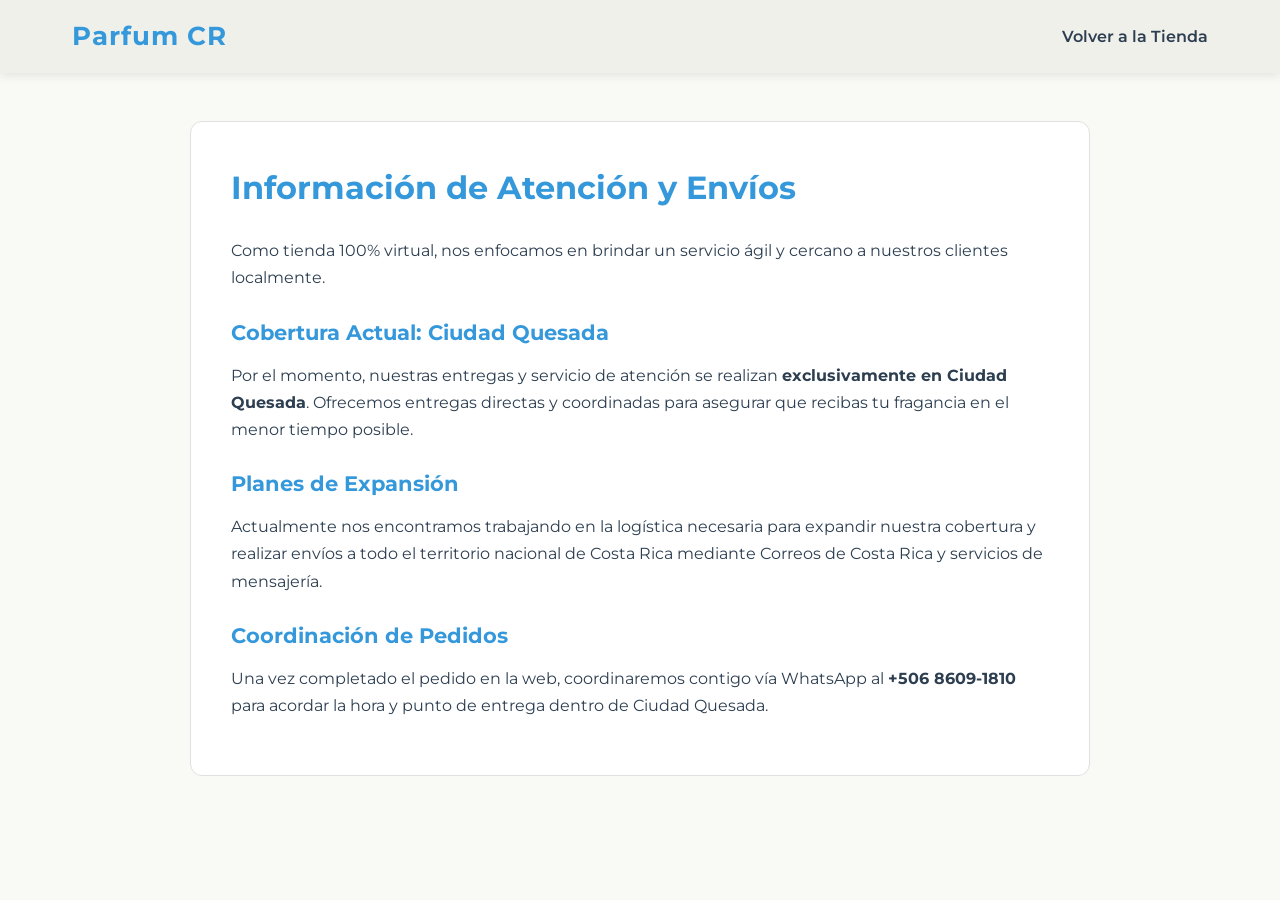
<file: envios.html>
<!DOCTYPE html>
<html lang="es">
<head>
    <meta charset="UTF-8">
    <meta name="viewport" content="width=device-width, initial-scale=1.0">
    <title>Información de Envíos - Parfum CR</title>
    <link href="https://fonts.googleapis.com/css2?family=Montserrat:wght@400;600;700&display=swap" rel="stylesheet">
    <link rel="stylesheet" href="style.css">
</head>
<body>
    <header>
        <nav>
            <a class="logo" href="index.html">Parfum CR</a>
            <ul class="nav-links">
                <li><a href="index.html">Volver a la Tienda</a></li>
            </ul>
        </nav>
    </header>

    <main class="info-page-section">
        <h1>Información de Atención y Envíos</h1>
        <p>Como tienda 100% virtual, nos enfocamos en brindar un servicio ágil y cercano a nuestros clientes localmente.</p>
        
        <h2>Cobertura Actual: Ciudad Quesada</h2>
        <p>Por el momento, nuestras entregas y servicio de atención se realizan <strong>exclusivamente en Ciudad Quesada</strong>. Ofrecemos entregas directas y coordinadas para asegurar que recibas tu fragancia en el menor tiempo posible.</p>

        <h2>Planes de Expansión</h2>
        <p>Actualmente nos encontramos trabajando en la logística necesaria para expandir nuestra cobertura y realizar envíos a todo el territorio nacional de Costa Rica mediante Correos de Costa Rica y servicios de mensajería.</p>

        <h2>Coordinación de Pedidos</h2>
        <p>Una vez completado el pedido en la web, coordinaremos contigo vía WhatsApp al <strong>+506 8609-1810</strong> para acordar la hora y punto de entrega dentro de Ciudad Quesada.</p>
    </main>

</body>
</html>
</file>
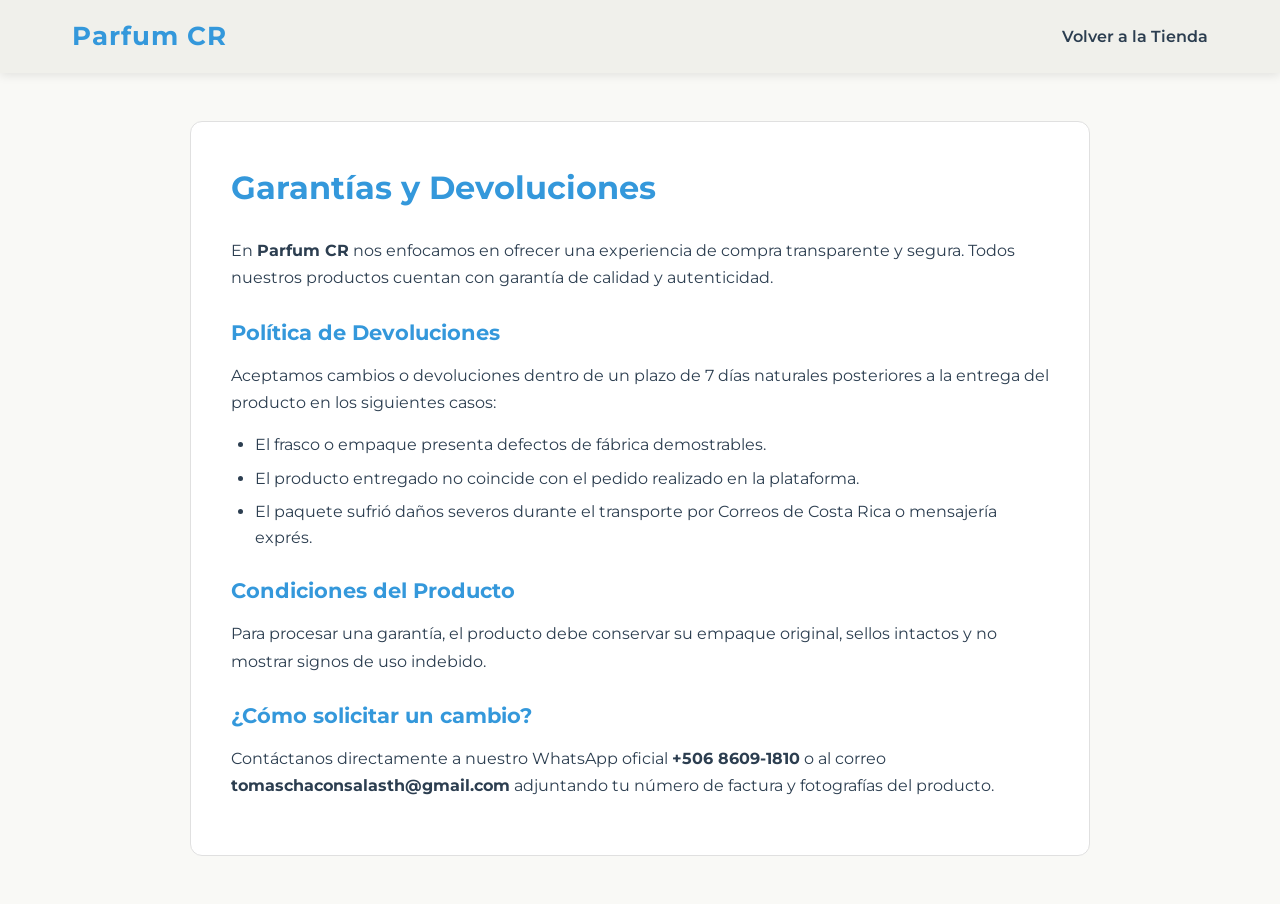
<file: garantias.html>
<!DOCTYPE html>
<html lang="es">
<head>
    <meta charset="UTF-8">
    <meta name="viewport" content="width=device-width, initial-scale=1.0">
    <title>Garantías y Devoluciones - Parfum CR</title>
    <link href="https://fonts.googleapis.com/css2?family=Montserrat:wght@400;600;700&display=swap" rel="stylesheet">
    <link rel="stylesheet" href="style.css">
</head>
<body>
    <header>
        <nav>
            <a class="logo" href="index.html">Parfum CR</a>
            <ul class="nav-links">
                <li><a href="index.html">Volver a la Tienda</a></li>
            </ul>
        </nav>
    </header>

    <main class="info-page-section">
        <h1>Garantías y Devoluciones</h1>
        <p>En <strong>Parfum CR</strong> nos enfocamos en ofrecer una experiencia de compra transparente y segura. Todos nuestros productos cuentan con garantía de calidad y autenticidad.</p>
        
        <h2>Política de Devoluciones</h2>
        <p>Aceptamos cambios o devoluciones dentro de un plazo de 7 días naturales posteriores a la entrega del producto en los siguientes casos:</p>
        <ul>
            <li>El frasco o empaque presenta defectos de fábrica demostrables.</li>
            <li>El producto entregado no coincide con el pedido realizado en la plataforma.</li>
            <li>El paquete sufrió daños severos durante el transporte por Correos de Costa Rica o mensajería exprés.</li>
        </ul>

        <h2>Condiciones del Producto</h2>
        <p>Para procesar una garantía, el producto debe conservar su empaque original, sellos intactos y no mostrar signos de uso indebido.</p>

        <h2>¿Cómo solicitar un cambio?</h2>
        <p>Contáctanos directamente a nuestro WhatsApp oficial <strong>+506 8609-1810</strong> o al correo <strong>tomaschaconsalasth@gmail.com</strong> adjuntando tu número de factura y fotografías del producto.</p>
    </main>

</body>
</html>
</file>
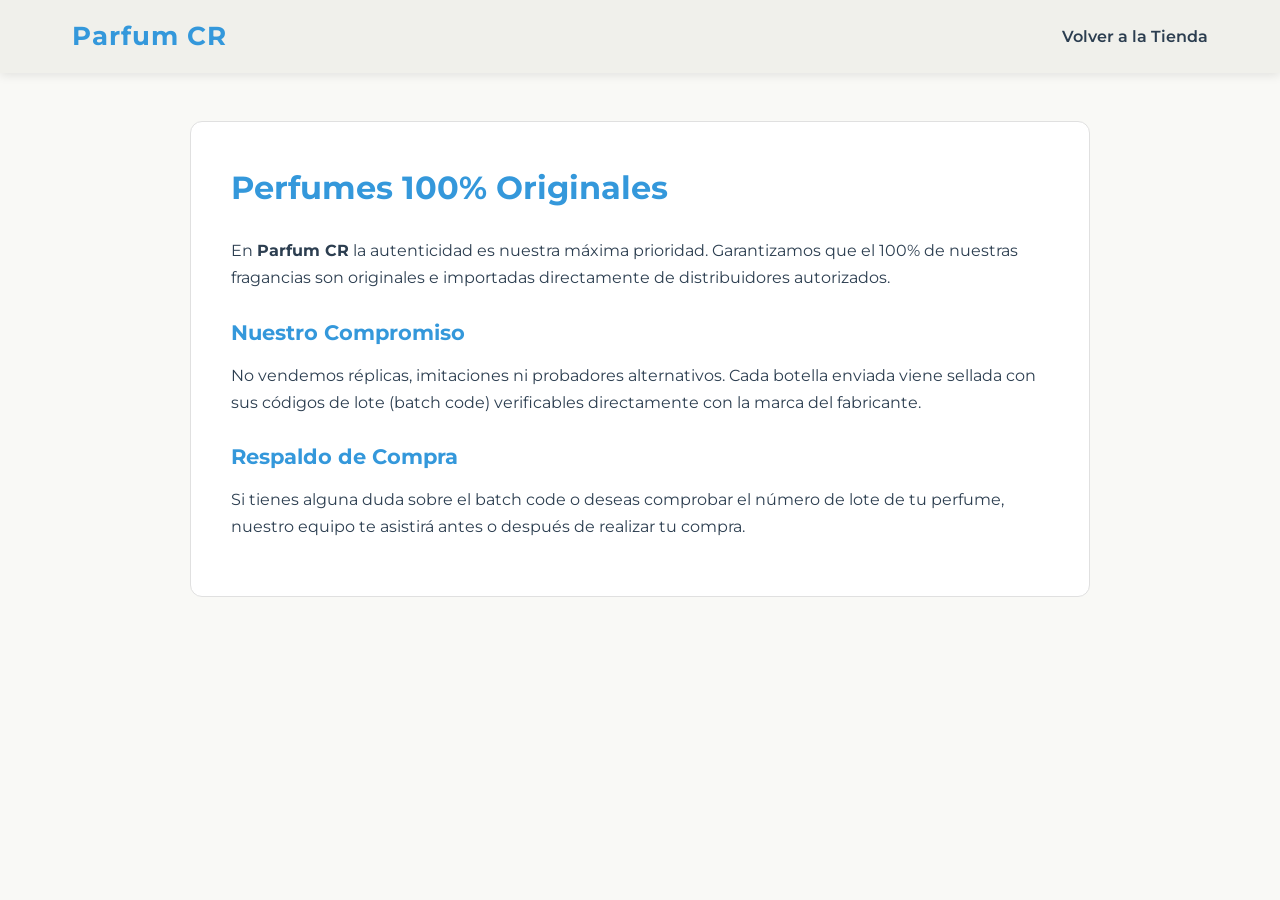
<file: originales.html>
<!DOCTYPE html>
<html lang="es">
<head>
    <meta charset="UTF-8">
    <meta name="viewport" content="width=device-width, initial-scale=1.0">
    <title>Perfumes 100% Originales - Parfum CR</title>
    <link href="https://fonts.googleapis.com/css2?family=Montserrat:wght@400;600;700&display=swap" rel="stylesheet">
    <link rel="stylesheet" href="style.css">
</head>
<body>
    <header>
        <nav>
            <a class="logo" href="index.html">Parfum CR</a>
            <ul class="nav-links">
                <li><a href="index.html">Volver a la Tienda</a></li>
            </ul>
        </nav>
    </header>

    <main class="info-page-section">
        <h1>Perfumes 100% Originales</h1>
        <p>En <strong>Parfum CR</strong> la autenticidad es nuestra máxima prioridad. Garantizamos que el 100% de nuestras fragancias son originales e importadas directamente de distribuidores autorizados.</p>
        
        <h2>Nuestro Compromiso</h2>
        <p>No vendemos réplicas, imitaciones ni probadores alternativos. Cada botella enviada viene sellada con sus códigos de lote (batch code) verificables directamente con la marca del fabricante.</p>

        <h2>Respaldo de Compra</h2>
        <p>Si tienes alguna duda sobre el batch code o deseas comprobar el número de lote de tu perfume, nuestro equipo te asistirá antes o después de realizar tu compra.</p>
    </main>

</body>
</html>
</file>
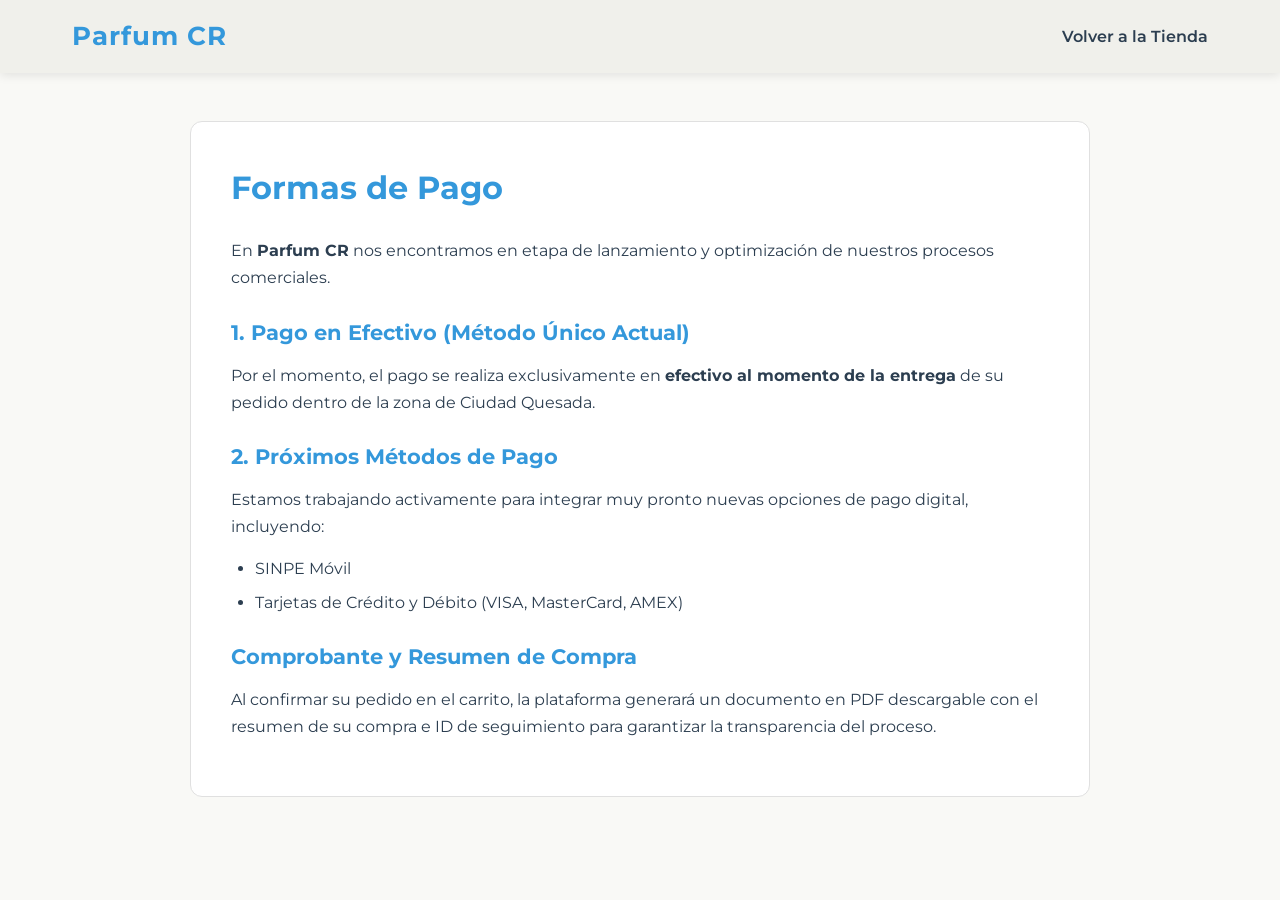
<file: pagos.html>
<!DOCTYPE html>
<html lang="es">
<head>
    <meta charset="UTF-8">
    <meta name="viewport" content="width=device-width, initial-scale=1.0">
    <title>Formas de Pago - Parfum CR</title>
    <link href="https://fonts.googleapis.com/css2?family=Montserrat:wght@400;600;700&display=swap" rel="stylesheet">
    <link rel="stylesheet" href="style.css">
</head>
<body>
    <header>
        <nav>
            <a class="logo" href="index.html">Parfum CR</a>
            <ul class="nav-links">
                <li><a href="index.html">Volver a la Tienda</a></li>
            </ul>
        </nav>
    </header>

    <main class="info-page-section">
        <h1>Formas de Pago</h1>
        <p>En <strong>Parfum CR</strong> nos encontramos en etapa de lanzamiento y optimización de nuestros procesos comerciales.</p>
        
        <h2>1. Pago en Efectivo (Método Único Actual)</h2>
        <p>Por el momento, el pago se realiza exclusivamente en <strong>efectivo al momento de la entrega</strong> de su pedido dentro de la zona de Ciudad Quesada.</p>

        <h2>2. Próximos Métodos de Pago</h2>
        <p>Estamos trabajando activamente para integrar muy pronto nuevas opciones de pago digital, incluyendo:</p>
        <ul>
            <li>SINPE Móvil</li>
            <li>Tarjetas de Crédito y Débito (VISA, MasterCard, AMEX)</li>
        </ul>

        <h2>Comprobante y Resumen de Compra</h2>
        <p>Al confirmar su pedido en el carrito, la plataforma generará un documento en PDF descargable con el resumen de su compra e ID de seguimiento para garantizar la transparencia del proceso.</p>
    </main>

</body>
</html>
</file>
<file: style.css>
/* Parfum CR - Sistema de Temas y Variables */
:root {
    /* TEMA CLARO (Blanco Hueso) - POR DEFECTO */
    --bg-main: #F9F9F6;
    --bg-card: #FFFFFF;
    --bg-header: #F0F0EB;
    --text-main: #2C3E50;
    --text-muted: #7F8C8D;
    --border-color: #E0E0E0;
    --primary: #3498db;
    --primary-hover: #2980b9;
    --input-bg: #FFFFFF;
    --btn-text: #FFFFFF;
    --hero-bg-1: #e0e0e0;
    --hero-bg-2: #f9f9f6;
    --footer-bg: #1e2530;
    --footer-text: #e2e8f0;
}

body.dark-mode {
    /* TEMA OSCURO */
    --bg-main: #0f1419;
    --bg-card: #1e2936;
    --bg-header: #1e2936;
    --text-main: #e8e8e8;
    --text-muted: #95a5a6;
    --border-color: #2c3e50;
    --primary: #3498db;
    --primary-hover: #2980b9;
    --input-bg: #0f1419;
    --btn-text: #FFFFFF;
    --hero-bg-1: #2c3e50;
    --hero-bg-2: #34495e;
    --footer-bg: #0a0d12;
    --footer-text: #e2e8f0;
}

* {
    margin: 0;
    padding: 0;
    box-sizing: border-box;
}

body {
    font-family: 'Montserrat', Arial, sans-serif;
    background: var(--bg-main);
    color: var(--text-main);
    line-height: 1.6;
    transition: background 0.3s, color 0.3s;
}

/* === HEADER Y NAVEGACIÓN === */
header {
    background: var(--bg-header);
    box-shadow: 0 2px 10px rgba(0, 0, 0, 0.1);
    position: sticky;
    top: 0;
    z-index: 100;
    transition: background 0.3s;
}

nav {
    display: flex;
    justify-content: space-between;
    align-items: center;
    max-width: 1200px;
    margin: 0 auto;
    padding: 1rem 2rem;
    flex-wrap: wrap;
    gap: 1rem;
}

.logo {
    font-weight: 700;
    font-size: 1.6rem;
    color: var(--primary);
    text-decoration: none;
    letter-spacing: 1px;
}

.search-container input {
    padding: 0.5rem 1rem;
    border-radius: 20px;
    border: 1px solid var(--border-color);
    background: var(--input-bg);
    color: var(--text-main);
    width: 250px;
    outline: none;
}

.search-container input:focus {
    border-color: var(--primary);
}

.nav-links {
    display: flex;
    gap: 1.5rem;
    list-style: none;
}

.nav-links a {
    color: var(--text-main);
    text-decoration: none;
    font-weight: 600;
    transition: color 0.3s;
}

.nav-links a:hover {
    color: var(--primary);
}

.nav-actions {
    display: flex;
    gap: 1rem;
    align-items: center;
}

/* Interruptor de Tema */
.theme-switch {
    position: relative;
    display: inline-block;
    width: 50px;
    height: 24px;
}
.theme-switch input {
    opacity: 0;
    width: 0;
    height: 0;
}
.slider {
    position: absolute;
    cursor: pointer;
    top: 0; left: 0; right: 0; bottom: 0;
    background-color: #ccc;
    transition: .4s;
    border-radius: 24px;
}
.slider:before {
    position: absolute;
    content: "";
    height: 18px;
    width: 18px;
    left: 3px;
    bottom: 3px;
    background-color: white;
    transition: .4s;
    border-radius: 50%;
}
input:checked + .slider {
    background-color: var(--primary);
}
input:checked + .slider:before {
    transform: translateX(26px);
}

.btn-auth, .btn-primary {
    background: var(--primary);
    color: var(--btn-text);
    border: none;
    padding: 0.6rem 1.2rem;
    border-radius: 6px;
    font-weight: 600;
    cursor: pointer;
    transition: background 0.3s;
}

.btn-auth:hover, .btn-primary:hover {
    background: var(--primary-hover);
}

.btn-logout {
    background: #e74c3c;
    color: white;
    border: none;
    padding: 0.5rem 1rem;
    border-radius: 6px;
    cursor: pointer;
}

#cart-btn {
    background: var(--bg-card);
    border: 1px solid var(--border-color);
    padding: 0.5rem 1rem;
    border-radius: 8px;
    cursor: pointer;
    position: relative;
    color: var(--text-main);
}

#cart-count {
    background: #e74c3c;
    color: white;
    border-radius: 50%;
    padding: 2px 7px;
    font-size: 0.75rem;
    font-weight: 700;
    position: absolute;
    top: -8px;
    right: -8px;
}

/* === HERO SECTION === */
.hero-section {
    background: linear-gradient(135deg, var(--hero-bg-1) 0%, var(--hero-bg-2) 100%);
    padding: 5rem 2rem;
    text-align: center;
}
.hero-section h1 { color: var(--primary); margin-bottom: 1rem; }

/* === GRID PRODUCTOS === */
#catalogo { padding: 3rem 2rem; max-width: 1200px; margin: 0 auto; }
#catalogo h2 { text-align: center; color: var(--primary); margin-bottom: 2rem; font-size: 2rem; }

.product-grid {
    display: grid;
    gap: 2rem;
    grid-template-columns: repeat(auto-fit, minmax(280px, 1fr));
}

.product-card {
    background: var(--bg-card);
    border-radius: 12px;
    padding: 1.5rem;
    text-align: center;
    border: 1px solid var(--border-color);
    transition: transform 0.3s;
}

.product-card:hover { transform: translateY(-5px); border-color: var(--primary); }
.product-card img { width: 100%; height: 220px; object-fit: cover; border-radius: 8px; margin-bottom: 1rem; }
.product-card h3 { color: var(--text-main); margin-bottom: 0.5rem; }
.product-card p { color: var(--primary); font-weight: bold; font-size: 1.2rem; margin-bottom: 1rem; }

.product-actions { display: flex; gap: 0.5rem; }
.product-actions button {
    flex: 1; padding: 0.6rem; border: none; border-radius: 6px; cursor: pointer;
    background: var(--bg-main); border: 1px solid var(--border-color); color: var(--text-main);
}
.product-actions button:hover { background: var(--primary); color: white; }

/* === MODALES === */
.modal {
    display: none; position: fixed; inset: 0; background: rgba(0, 0, 0, 0.6);
    justify-content: center; align-items: center; padding: 1rem; z-index: 1000;
}
.modal[aria-hidden="false"] { display: flex; }
.modal-content {
    background: var(--bg-card); padding: 2rem; border-radius: 12px;
    width: 100%; max-width: 450px; position: relative; border: 1px solid var(--border-color);
}
.close-modal {
    position: absolute; top: 10px; right: 15px; background: none; border: none;
    font-size: 1.5rem; color: #e74c3c; cursor: pointer;
}
.login-title { text-align: center; color: var(--primary); margin-bottom: 1.5rem; }
.form-group { margin-bottom: 1rem; }
.form-group label { display: block; margin-bottom: 0.5rem; font-size: 0.9rem; color: var(--text-muted); }
.form-group input, .contact-section input, .contact-section textarea {
    width: 100%; padding: 0.8rem; border-radius: 6px; border: 1px solid var(--border-color);
    background: var(--input-bg); color: var(--text-main); font-family: inherit;
}
.btn-secondary { background: transparent; color: var(--primary); border: none; width: 100%; margin-top: 1rem; cursor: pointer; text-decoration: underline;}
.error-msg { color: #e74c3c; text-align: center; font-size: 0.9rem; margin-top: 0.5rem; }

#modal-producto-detalle img { width: 100%; border-radius: 8px; }

/* === CARRITO === */
.cart-sidebar {
    position: fixed; right: -100%; top: 0; width: 380px; max-width: 100vw; height: 100vh;
    background: var(--bg-card); box-shadow: -5px 0 15px rgba(0,0,0,0.1);
    z-index: 1001; transition: right 0.3s; padding: 1.5rem; overflow-y: auto; border-left: 1px solid var(--border-color);
}
.cart-sidebar[aria-hidden="false"] { right: 0; }
.cart-header { display: flex; justify-content: space-between; align-items: center; border-bottom: 1px solid var(--border-color); padding-bottom: 1rem; }
.cart-item { display: flex; gap: 1rem; padding: 1rem 0; border-bottom: 1px solid var(--border-color); }
.cart-item img { width: 60px; height: 60px; border-radius: 6px; object-fit: cover;}
.cart-item-actions button { padding: 0.2rem 0.5rem; cursor: pointer; }
.cart-actions { display: flex; flex-direction: column; gap: 0.5rem; margin-top: 1rem;}
.btn-empty { padding: 0.8rem; background: var(--bg-main); border: 1px solid var(--border-color); color: var(--text-main); border-radius: 6px; cursor: pointer;}
.btn-pay { padding: 0.8rem; background: var(--primary); color: white; border: none; border-radius: 6px; cursor: pointer; font-weight: bold;}

/* === SECCIONES === */
.about-section, .contact-section, .info-page-section { max-width: 900px; margin: 3rem auto; padding: 2.5rem; background: var(--bg-card); border-radius: 12px; border: 1px solid var(--border-color); }
.about-section h2, .contact-section h2, .info-page-section h1 { color: var(--primary); margin-bottom: 1.5rem; }
.info-page-section h2 { color: var(--primary); margin: 1.5rem 0 0.8rem 0; font-size: 1.3rem; }
.info-page-section p { margin-bottom: 1rem; color: var(--text-main); line-height: 1.7; }
.info-page-section ul { margin-left: 1.5rem; margin-bottom: 1.5rem; }
.info-page-section li { margin-bottom: 0.5rem; }

/* === PIE DE PÁGINA (FOOTER) ESTILO PROFESIONAL === */
.main-footer {
    background: var(--footer-bg);
    color: var(--footer-text);
    padding: 3.5rem 2rem 1.5rem 2rem;
    margin-top: 4rem;
    border-top: 3px solid var(--primary);
}

.footer-container {
    max-width: 1200px;
    margin: 0 auto;
    display: grid;
    grid-template-columns: repeat(auto-fit, minmax(250px, 1fr));
    gap: 2.5rem;
}

.footer-col h3 {
    color: var(--primary);
    font-size: 1.2rem;
    margin-bottom: 1.2rem;
    text-transform: uppercase;
    letter-spacing: 1px;
}

.footer-col ul {
    list-style: none;
}

.footer-col ul li {
    margin-bottom: 0.8rem;
}

.footer-col ul li a {
    color: #cbd5e1;
    text-decoration: none;
    font-size: 0.95rem;
    transition: color 0.3s;
}

.footer-col ul li a:hover {
    color: var(--primary);
    text-decoration: underline;
}

.footer-col ul li span {
    color: #94a3b8;
    font-size: 0.95rem;
}

.footer-contact-col .footer-logo {
    color: var(--primary);
    font-size: 2rem;
    margin-bottom: 0.5rem;
}

.footer-contact-col h4 {
    margin-bottom: 1rem;
    color: #f8fafc;
}

.footer-contact-col p {
    margin-bottom: 0.6rem;
    font-size: 0.95rem;
}

.footer-contact-col a {
    color: #cbd5e1;
    text-decoration: none;
}

.footer-contact-col a:hover {
    color: var(--primary);
}

.footer-divider {
    border: 0;
    border-top: 1px solid #334155;
    margin: 2.5rem 0 1.5rem 0;
}

.footer-payments {
    text-align: center;
    margin-bottom: 1.5rem;
}

.footer-payments p {
    font-size: 0.85rem;
    color: #94a3b8;
    letter-spacing: 1px;
    margin-bottom: 1rem;
    font-weight: 600;
}

.payment-badges {
    display: flex;
    justify-content: center;
    gap: 0.8rem;
    flex-wrap: wrap;
    margin-bottom: 0.8rem;
}

.badge {
    padding: 0.4rem 0.9rem;
    border-radius: 4px;
    font-size: 0.85rem;
    font-weight: 700;
    color: #fff;
    letter-spacing: 0.5px;
}

.badge-efectivo { 
    background: #27ae60; 
    font-size: 0.95rem;
    padding: 0.5rem 1.2rem;
}

.footer-pay-link {
    color: var(--primary);
    font-size: 0.85rem;
    text-decoration: none;
}

.footer-pay-link:hover {
    text-decoration: underline;
}

.footer-bottom {
    text-align: center;
    color: #64748b;
    font-size: 0.85rem;
    margin-top: 1.5rem;
}

/* === WHATSAPP FLOAT === */
.whatsapp-float {
    position: fixed;
    width: 60px;
    height: 60px;
    bottom: 40px;
    right: 40px;
    background-color: #25d366;
    color: #FFF;
    border-radius: 50%;
    text-align: center;
    box-shadow: 2px 2px 10px rgba(0,0,0,0.3);
    z-index: 100;
    transition: transform 0.3s;
    display: flex;
    justify-content: center;
    align-items: center;
}
.whatsapp-float:hover {
    transform: scale(1.1);
}

@media (max-width: 768px) {
    nav { flex-direction: column; }
    .search-container input { width: 100%; }
    .footer-container { grid-template-columns: 1fr; text-align: center; }
}
</file>
